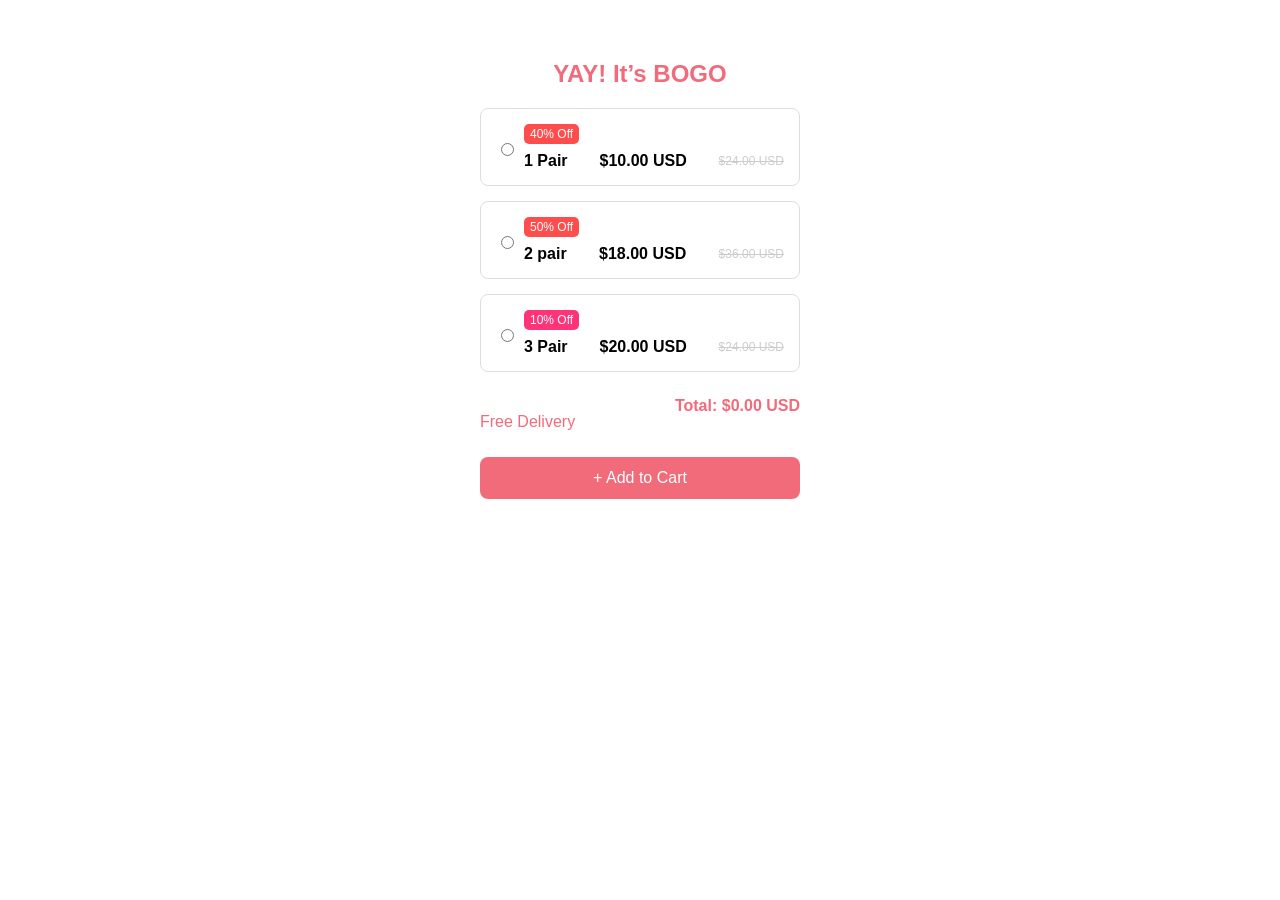
<file: index.html>
<!DOCTYPE html>
<html lang="en">
<head>
  <meta charset="UTF-8" />
  <meta name="viewport" content="width=device-width, initial-scale=1.0"/>
  <title>Proveway Boxes</title>
  <link rel="stylesheet" href="Boxes.css" />
</head>
<body>
  <div class="container">
    <h2>YAY! It’s BOGO</h2>

    <!-- Box 1 -->
    <div class="card" onclick="toggleBox(1)">
      <div class="card-header">
        <input type="radio"  name="unit"  onclick="updateCartTotal(10)" />
        <div class="info">
          <span class="tag red">40% Off</span>
          <div class="price-line">
            <strong>1 Pair</strong>
            <span class="price">$10.00 USD</span>
            <span class="old-price">$24.00 USD</span>
          </div>
          <!-- <p>Standard Price</p> -->
        </div>
      </div>
      <div class="card-body" id="box1">
        <div class="option-row">
            <span style="
    font-size: 10px;
    align-items: end;
">#1</span>
          <div class="option">
            <label>Size</label>
            <select><option>S</option><option>M</option><option>L</option></select>
          </div>
          <div class="option">
            <label>Color</label>
            <select><option>Black</option><option>Red</option><option>Blue</option></select>
          </div>
        </div>
        <div class="option-row">
            <span style="
            font-size: 10px;
            align-items: end;
        ">#2</span>
            <div class="option">
        
              <select><option>S</option><option>M</option><option>L</option></select>
            </div>
            <div class="option">
              
              <select><option>Black</option><option>Red</option><option>Blue</option></select>
            </div>
          </div>
      </div>
    </div>


     <!-- Box 2 -->
     <div class="card" onclick="toggleBox(2)">
        <div class="card-header">
          <input type="radio" name="unit" onclick="updateCartTotal(18)" />
          <div class="info">
            <span class="tag red">50% Off</span>
            <div class="price-line">
              <strong>2 pair</strong>
              <span class="price">$18.00 USD</span>
              <span class="old-price">$36.00 USD</span>
            </div>
            <!-- <p>Standard Price</p> -->
          </div>
        </div>
        <div class="card-body" id="box2">
          <div class="option-row">
              <span style="
      font-size: 10px;
      align-items: end;
  ">#1</span>
            <div class="option">
              <label>Size</label>
              <select><option>S</option><option>M</option><option>L</option></select>
            </div>
            <div class="option">
              <label>Color</label>
              <select><option>Black</option><option>Red</option><option>Blue</option></select>
            </div>
          </div>
          <div class="option-row">
              <span style="
              font-size: 10px;
              align-items: end;
          ">#2</span>
              <div class="option">
          
                <select><option>S</option><option>M</option><option>L</option></select>
              </div>
              <div class="option">
                
                <select><option>Black</option><option>Red</option><option>Blue</option></select>
              </div>
            </div>
        </div>
      </div>


       <!-- Box 3 -->
    <div class="card" onclick="toggleBox(3)">
        <div class="card-header">
          <input type="radio" name="unit" onclick="updateCartTotal(20)" />
          <div class="info">
            <span class="tag dark">10% Off</span>
            <div class="price-line">
              <strong>3 Pair</strong>
              <span class="price">$20.00 USD</span>
              <span class="old-price">$24.00 USD</span>
            </div>
            <!-- <p>Standard Price</p> -->
          </div>
        </div>
        <div class="card-body" id="box3">
          <div class="option-row">
              <span style="
      font-size: 10px;
      align-items: end;
  ">#1</span>
            <div class="option">
              <label>Size</label>
              <select><option>S</option><option>M</option><option>L</option></select>
            </div>
            <div class="option">
              <label>Color</label>
              <select><option>Black</option><option>Red</option><option>Blue</option></select>
            </div>
          </div>
          <div class="option-row">
              <span style="
              font-size: 10px;
              align-items: end;
          ">#2</span>
              <div class="option">
          
                <select><option>S</option><option>M</option><option>L</option></select>
              </div>
              <div class="option">
                
                <select><option>Black</option><option>Red</option><option>Blue</option></select>
              </div>
            </div>
        </div>
      </div>
    <div class="footer">
      <p>Free Delivery</p>
      <strong>Total: <span id="total">$0.00 USD</span></strong>
    </div>

    <button class="add-to-cart" onclick="showModal()">+ Add to Cart</button>

    <div id="thankYouModal" class="modal">
        <div class="modal-content">
          <span class="close" onclick="closeModal()">&times;</span>
          <p>Thank you for seeing my assignment!</p>
        </div>
      </div>
  </div>



  <script src="Boxes.js"></script>
</body>
</html>
</file>
<file: Boxes.css>
body {
    font-family: Arial, sans-serif;
    background: #fff;
    margin: 20px;
  }
  
  .container {
    width: 320px;
    margin: auto;
    padding: 20px;
  }
  
  h2 {
    text-align: center;
    color: #f26b7a;
    margin-bottom: 20px;
  }
  
  .card {
    border: 1px solid #ddd;
    border-radius: 8px;
    margin-bottom: 15px;
    overflow: hidden;
    cursor: pointer;
    transition: box-shadow 0.3s;
  }
  
  .card:hover {
    box-shadow: 0 2px 8px rgba(0,0,0,0.1);
  }
  
  .card-header {
    display: flex;
    padding: 15px;
  }
  
  .card input {
    margin-right: 10px;
    margin-top: 5px;
  }
  
  .info {
    width: 100%;
  }
  
  .tag {
    font-size: 12px;
    padding: 3px 6px;
    border-radius: 5px;
    margin-bottom: 8px;
    display: inline-block;
    color: white;
  }
  
  .red { background-color: #ff4d4d; }
  .pink { background-color: #f26b7a; }
  .dark { background-color: #ff3377; }
  
  .price-line {
    display: flex;
    justify-content: space-between;
    align-items: center;
  }
  
  .price {
    font-weight: bold;
  }
  
  .old-price {
    text-decoration: line-through;
    color: #ccc;
    font-size: 12px;
  }
  
  .card-body {
    max-height: 0;
    overflow: hidden;
    transition: max-height 0.4s ease;
    background: #f9f9f9;
    padding: 0 15px;
  }
  
  .card-body.show {
    padding: 15px;
    max-height: 1000px;
  }
  
  .option-row {
    display: flex;
    justify-content: space-between;
    gap: 10px;
    margin-bottom: 15px;
    align-items: flex-end;
  }
  
  .option {
    flex: 1;
    display: flex;
    flex-direction: column;
  }
  
  .option label {
    margin-bottom: 5px;
    font-size: 14px;
  }
  
  .option select {
    padding: 6px;
    font-size: 14px;
  }
  
  .footer {
    display: flex;
    justify-content: space-between;
    padding: 10px 0;
    color: #f26b7a;
  }
  
  .add-to-cart {
    background-color: #f26b7a;
    color: white;
    border: none;
    padding: 12px;
    width: 100%;
    border-radius: 8px;
    font-size: 16px;
    cursor: pointer;
  }
  .modal {
    display: none;
    position: fixed;
    z-index: 100;
    left: 0;
    top: 0;
    width: 100%;
    height: 100%;
    background-color: rgba(0,0,0,0.5);
  }
  
  .modal-content {
    background-color: #fff;
    margin: 15% auto;
    padding: 20px;
    width: 80%;
    max-width: 300px;
    text-align: center;
    border-radius: 10px;
    position: relative;
  }
  
  .close {
    position: absolute;
    top: 5px;
    right: 15px;
    font-size: 18px;
    cursor: pointer;
  }
</file>
